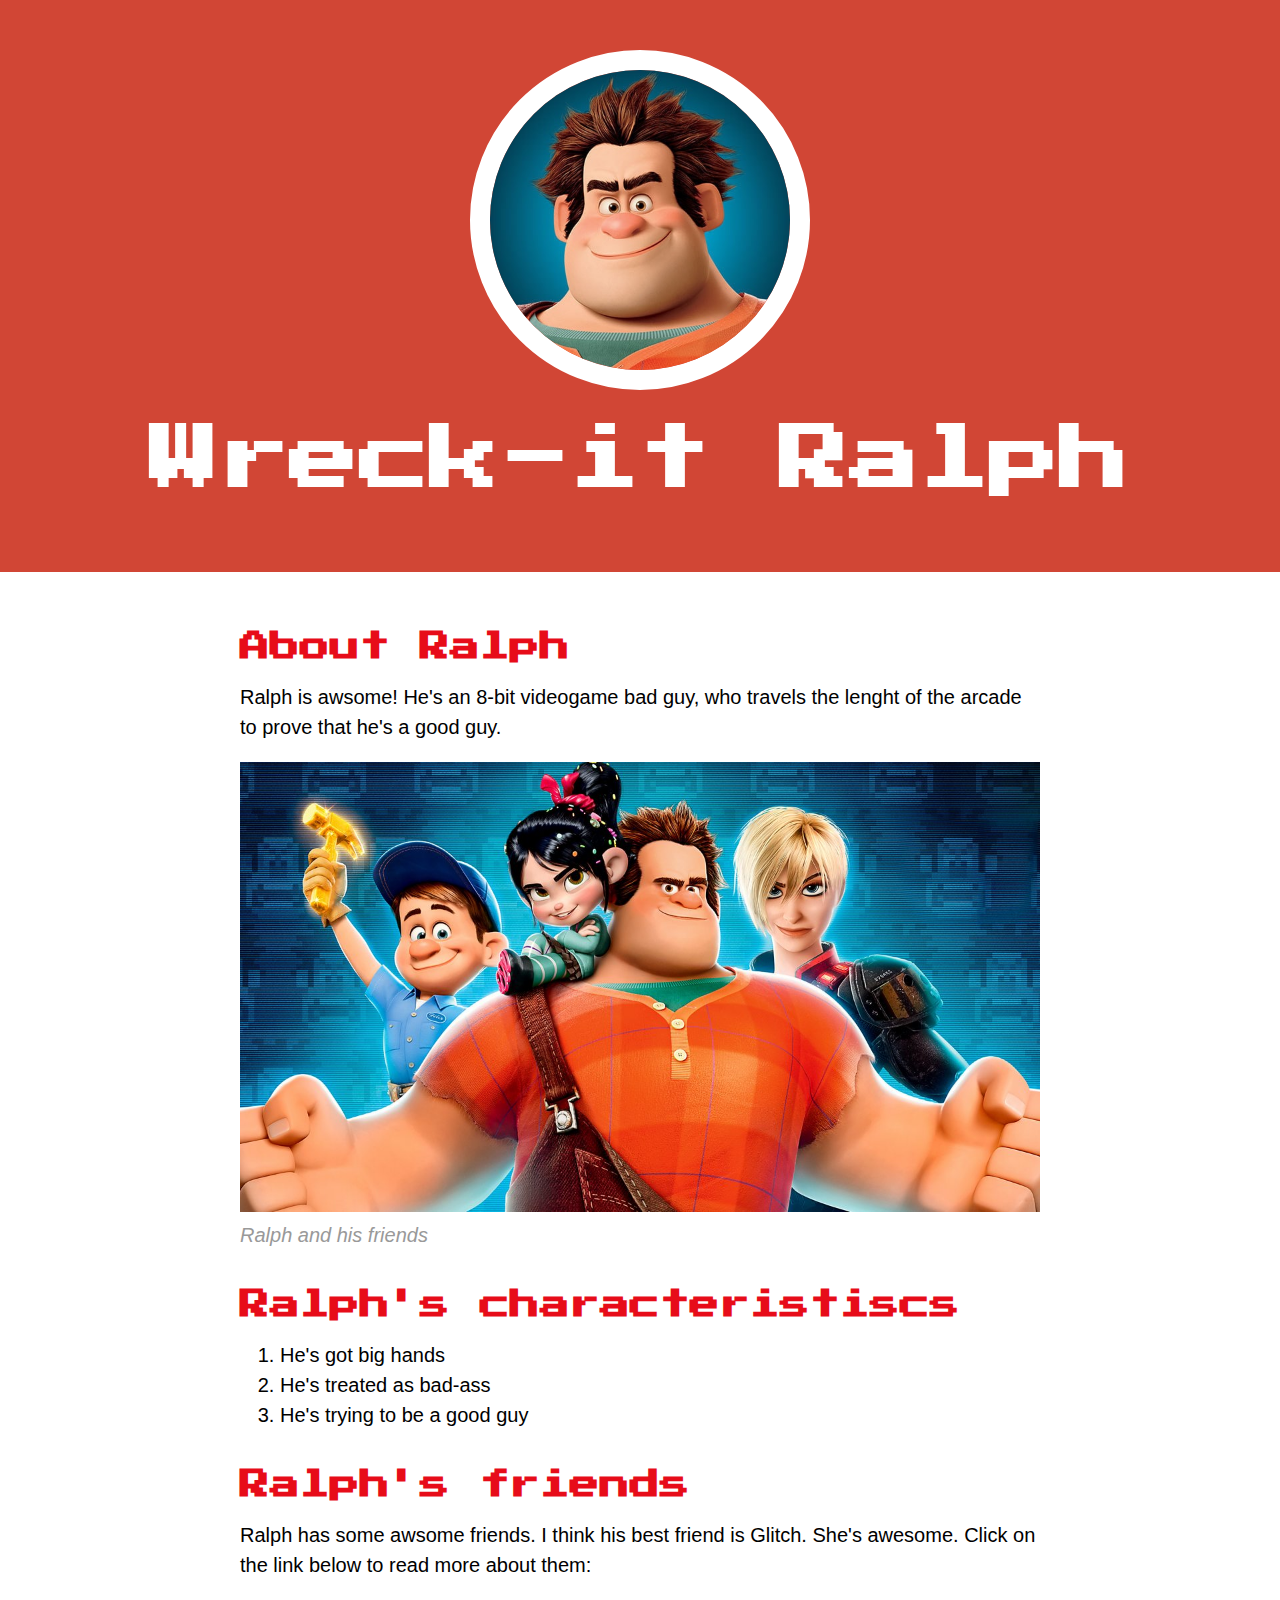
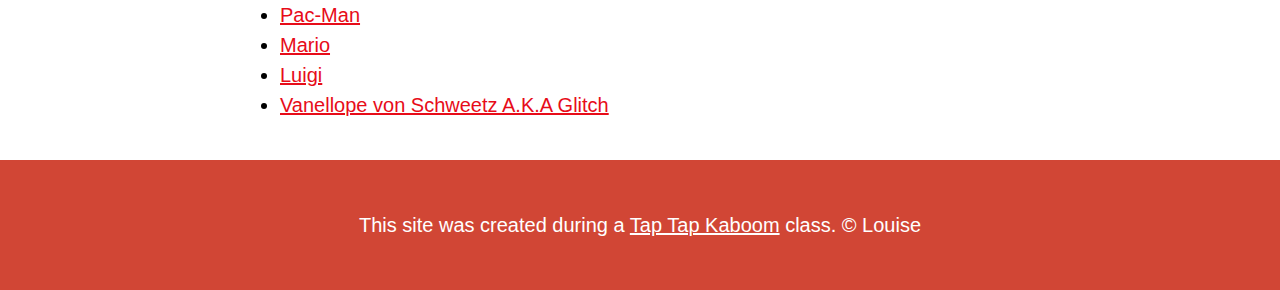
<file: index.html>
<!DOCTYPE html>
<html>
<head>
	<title>Wreck-it Ralph</title>
	<link rel="icon" href="img/ralph-avatar.jpeg">
	<link href="https://fonts.googleapis.com/css2?family=Press+Start+2P&display=swap" rel="stylesheet">
	<link rel="stylesheet" type="text/css" href="css/hero.css">
</head>
<body>
	<!-- header element -->
	<header>
		<img src="img/ralph-avatar.jpeg">
		<h1>Wreck-it Ralph</h1>
	</header>

	<!-- main element -->
<main>
	<h2>About Ralph</h2>
	<p>Ralph is awsome! He's an 8-bit videogame bad guy, who travels the lenght of the arcade to prove that he's a good guy.</p>
	<img src="img/ralph-big.jpg">
	<p class="caption">Ralph and his friends</p>

	<!-- Characteristiscs -->
	<h2>Ralph's characteristiscs</h2>
	<ol>
		<li>He's got big hands</li>
		<li>He's treated as bad-ass</li>
		<li>He's trying to be a good guy</li>
	</ol>

	<!-- Friends -->
	<h2>Ralph's friends</h2>
	<p>Ralph has some awsome friends. I think his best friend is Glitch. She's awesome. Click on the link below to read more about them:</p>
	<ul>
		<li><a target="_blank" href="https://en.wikipedia.org/wiki/Pac-Man">Pac-Man</a></li>
		<li><a target="_blank" href="https://en.wikipedia.org/wiki/Mario">Mario</a></li>
		<li><a target="_blank" href="https://en.wikipedia.org/wiki/Luigi">Luigi</a></li>
		<li><a target="_blank" href="https://disney.fandom.com/wiki/Vanellope_von_Schweetz">Vanellope von Schweetz A.K.A Glitch</a></li>
	</ul>
</main>
<!-- Footer element -->
<footer>
	<p>This site was created during a <a target="_blank" href="https://taptapkaboom.com">Tap Tap Kaboom</a> class. &copy; Louise</p>
</footer>

</body>
</html>
</file>
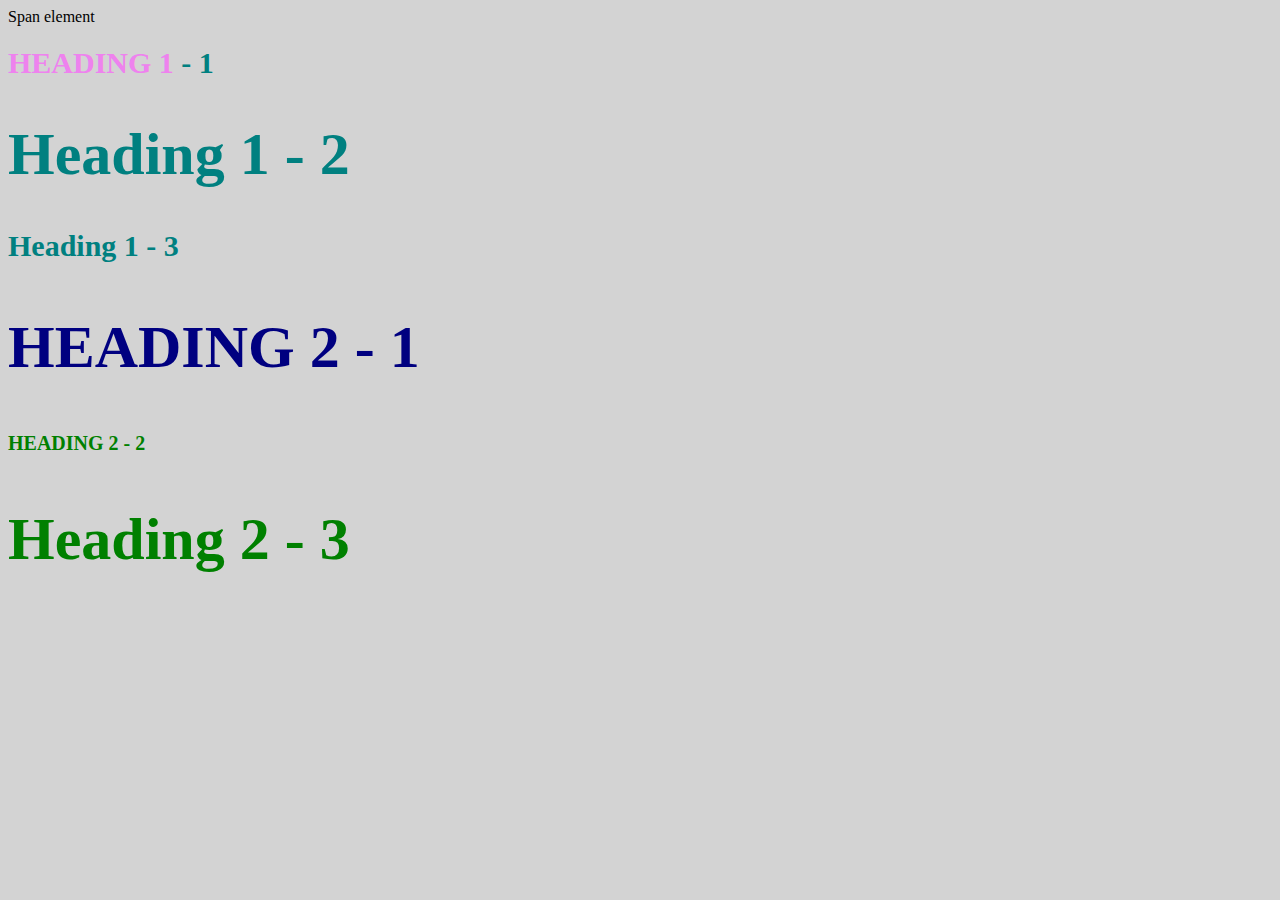
<file: Style-test.html>
<!DOCTYPE html>
<html>
<head>
	<title>Style test</title>
	<link rel="stylesheet" type="text/css" href="css/test.css">
</head>
<body>
	<span>Span element</span>
	<h1 class="uppercase"><span>Heading 1</span> - 1</h1>
	<h1 class="big">Heading 1 - 2</h1>
	<h1>Heading 1 - 3</h1>
	<h2 class="big uppercase">Heading 2 - 1</h2>
	<h2 class="uppercase">Heading 2 - 2</h2>
	<h2 class="big">Heading 2 - 3</h2>

</body>
</html>
</file>
<file: css/hero.css>
body{
	margin: 0;
	font-family: Helvetica, Arial, sans-serif;
	font-size: 20px;
	line-height: 30px;
}

header{
	background-color: #D14635;
	text-align: center;
	padding-top: 50px;
	padding-bottom: 50px;
}

h1, h2{
	font-family: 'Press Start 2P', cursive;
}

header h1{
	color: white;
	font-size: 70px;
}

header img{
	border-radius: 170px;
	width: 300px;
	border: 20px solid white;
}

main{
	max-width: 800px;
	margin: 0 auto;
	padding: 20px;
}

main img{
	max-width: 100%;
}

h2{
	font-size: 30px;
	color: #e70c19;
	margin: 40px 0 10px;
}

a{
	color: #e70c19;
}
a:hover{
	color: white;
	background-color: #483a94;
}

footer{
	background-color: #D14635;
	text-align: center;
	color: white;
	padding: 50px;
}

footer p{
	margin: 0;
}

footer a{
	color: white;
}
footer a:hover{
	opacity: .5;
	background-color: transparent;
}

p.caption{
	color: #999999;
	font-style: italic;
	margin-top: 0;
}
</file>
<file: css/test.css>
body{
	background-color: lightgrey;
}

h1{
	font-size: 30px;
	color: teal;
}

h2{
	color: red;
	font-size: 20px;
}

h2{
	color: green;
}

.big{
	font-size: 60px;
}

.uppercase{
	text-transform: uppercase;
}

.big.uppercase{
	color: navy;
}

h1 span{
	color: violet;
}
</file>
